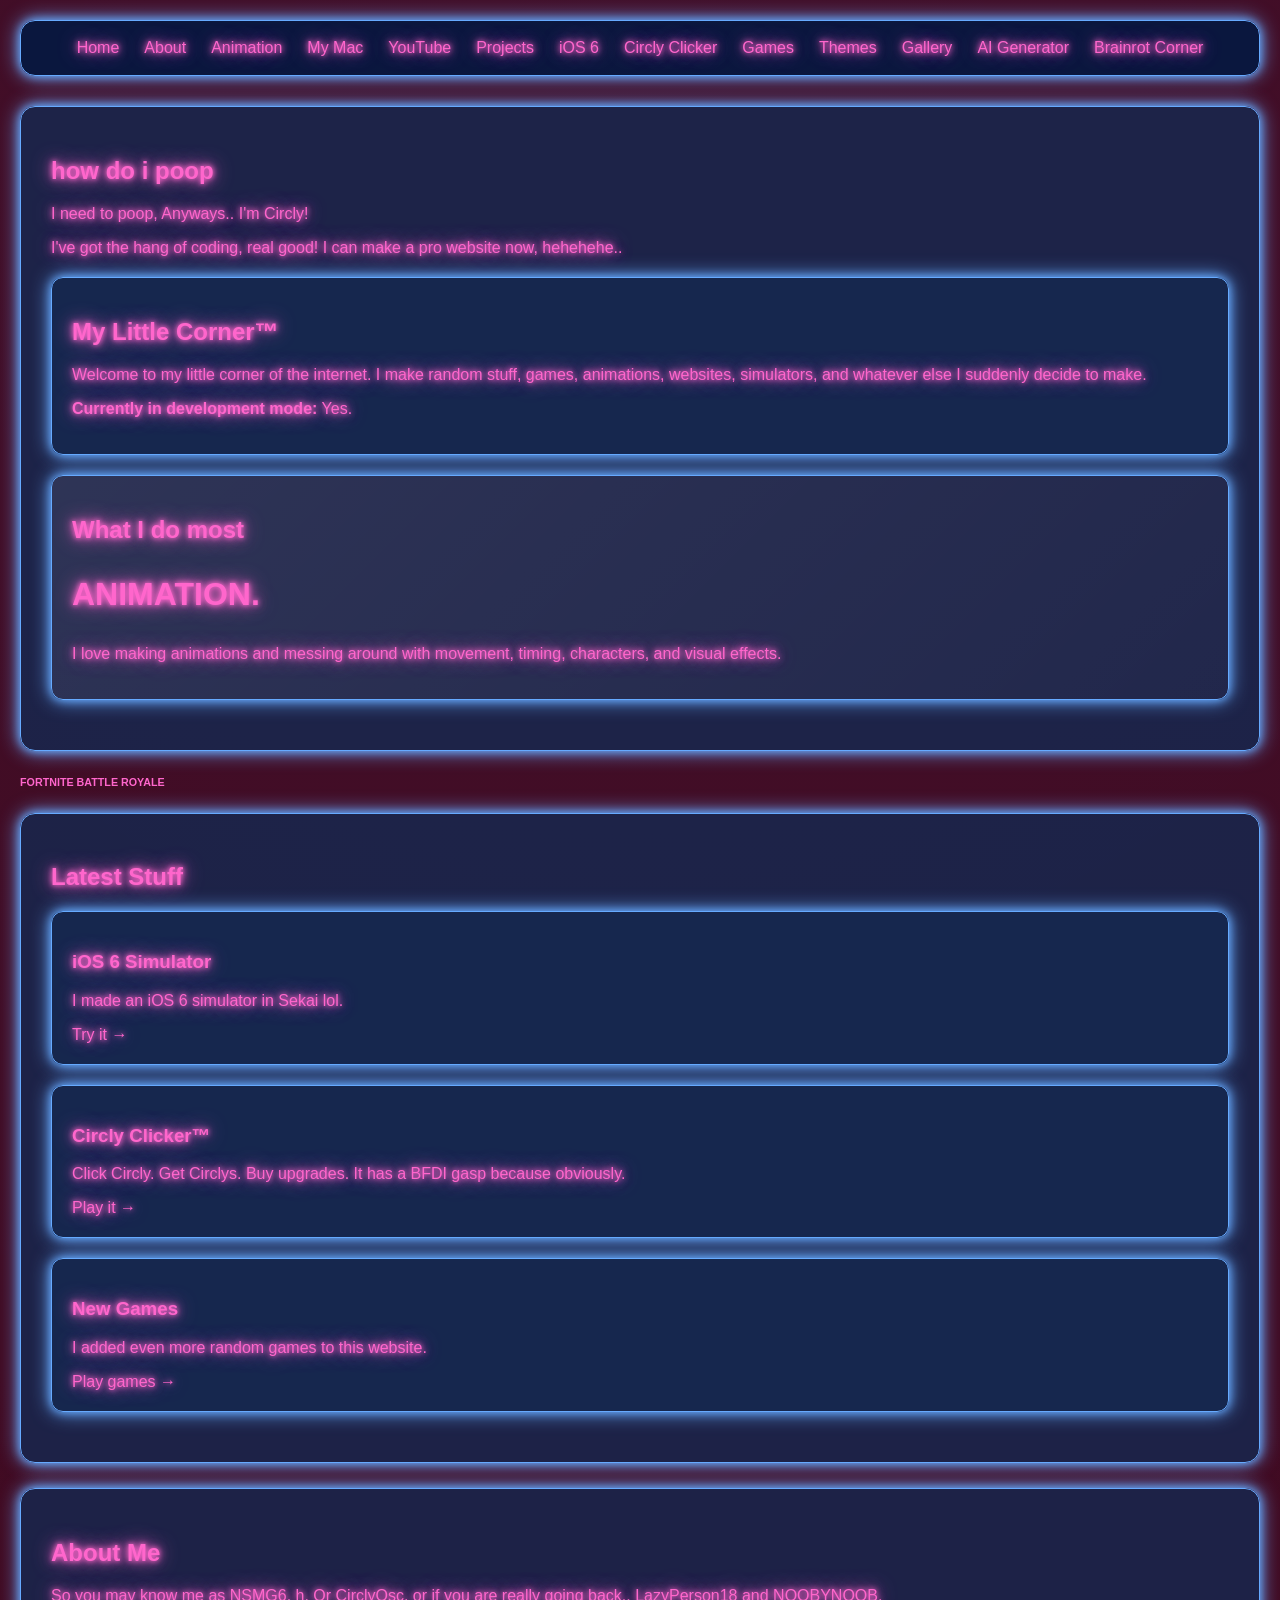
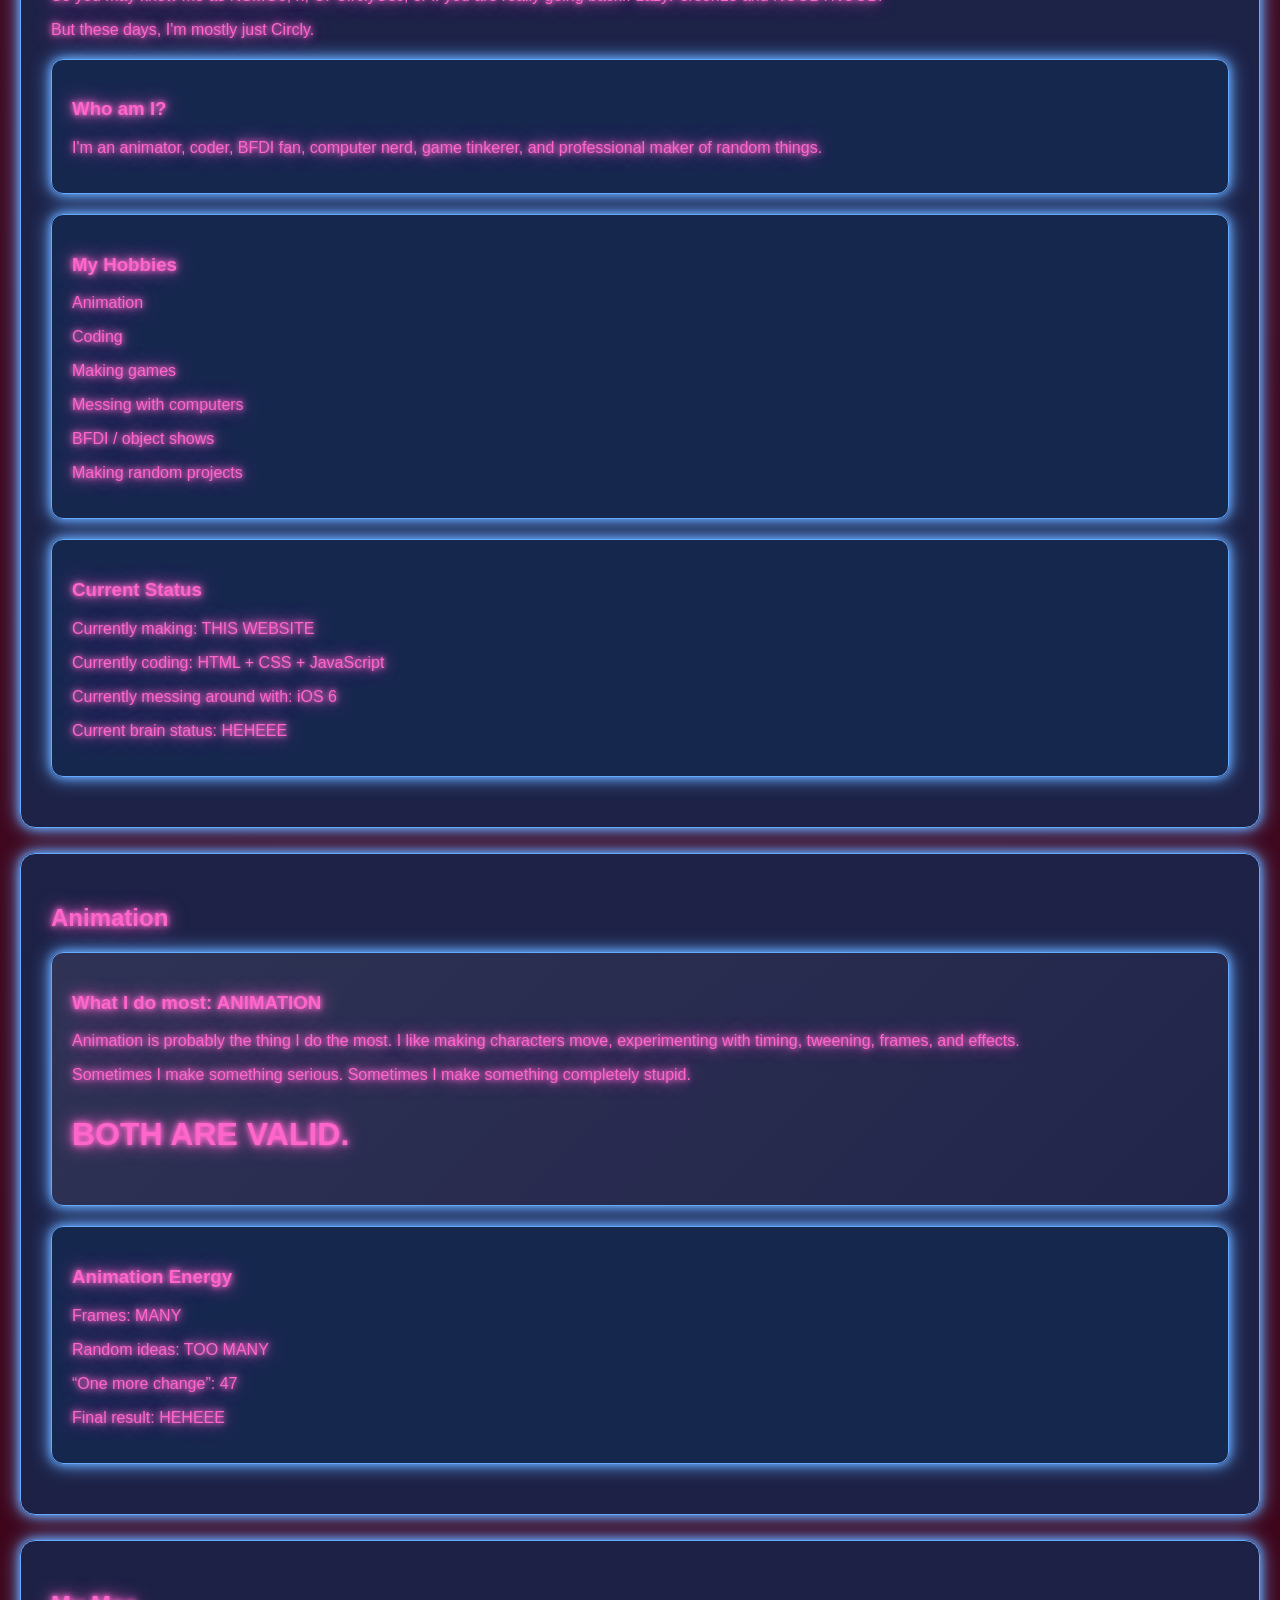
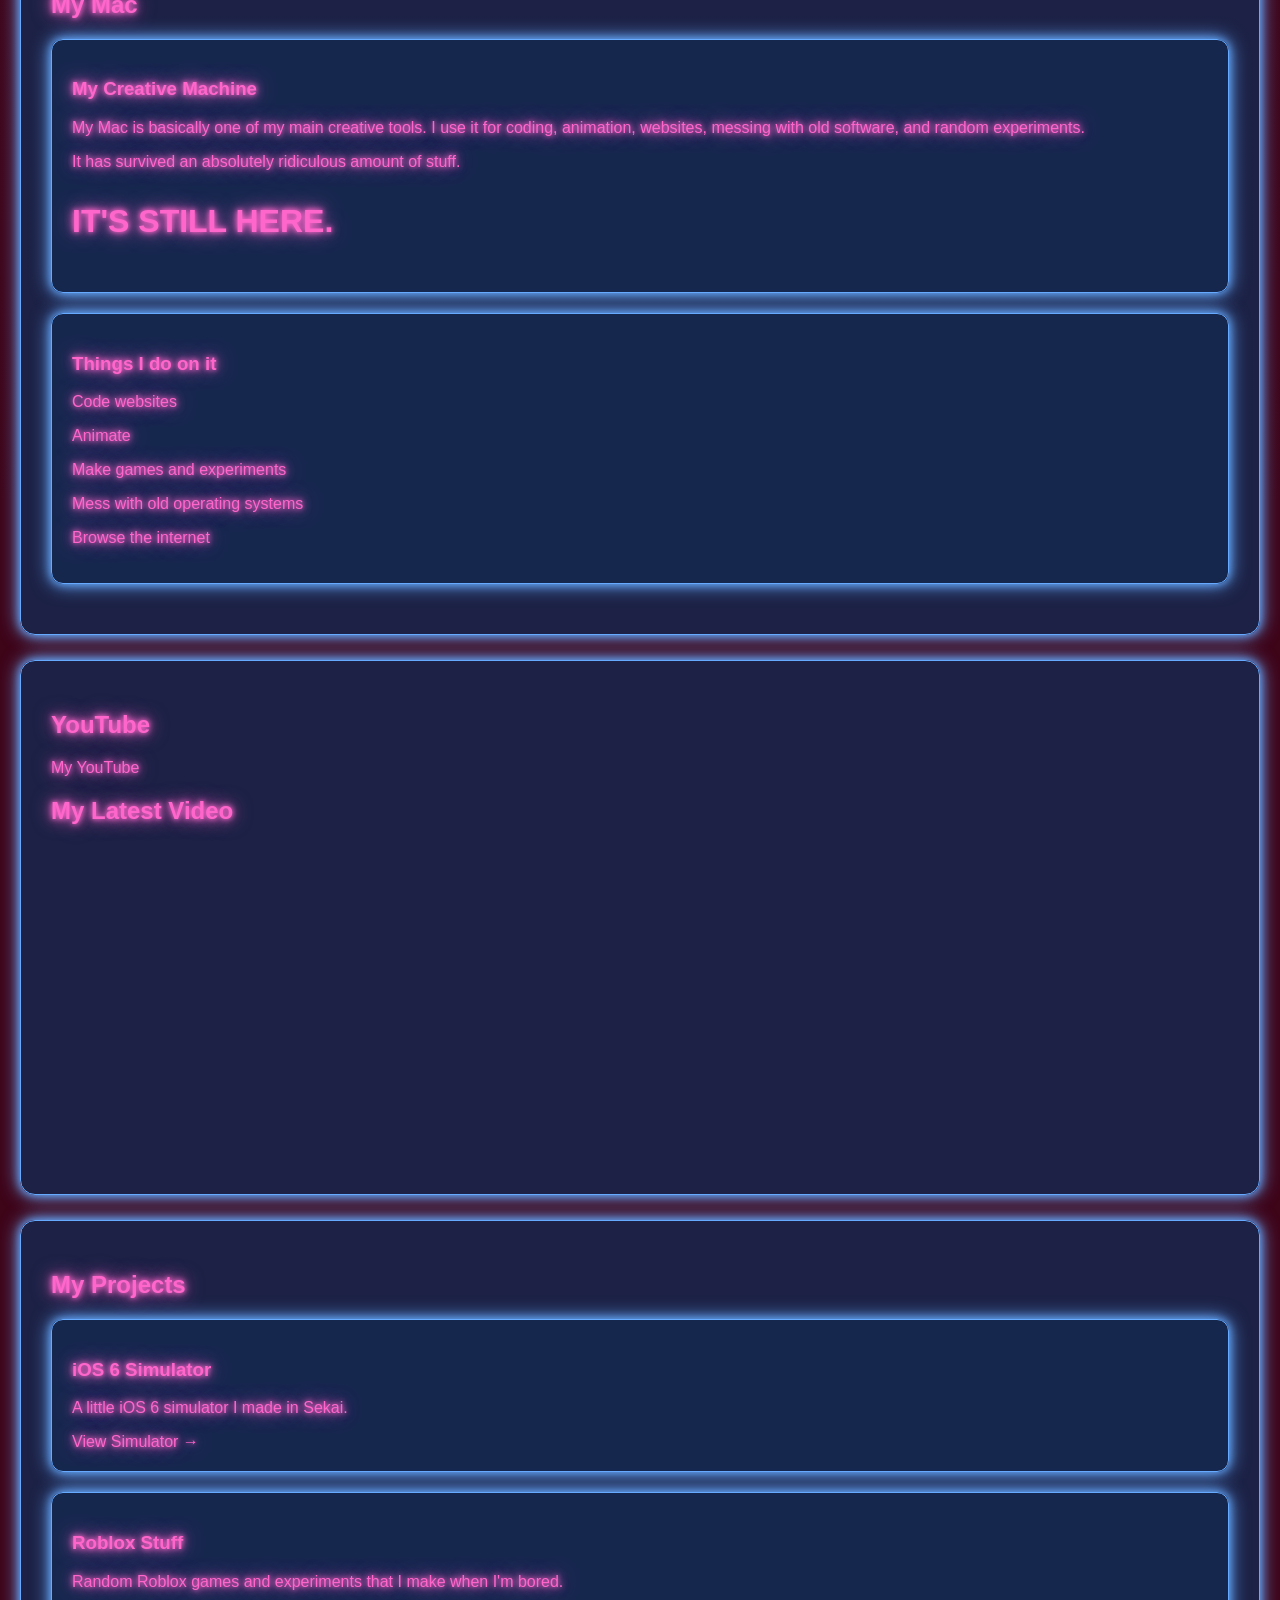
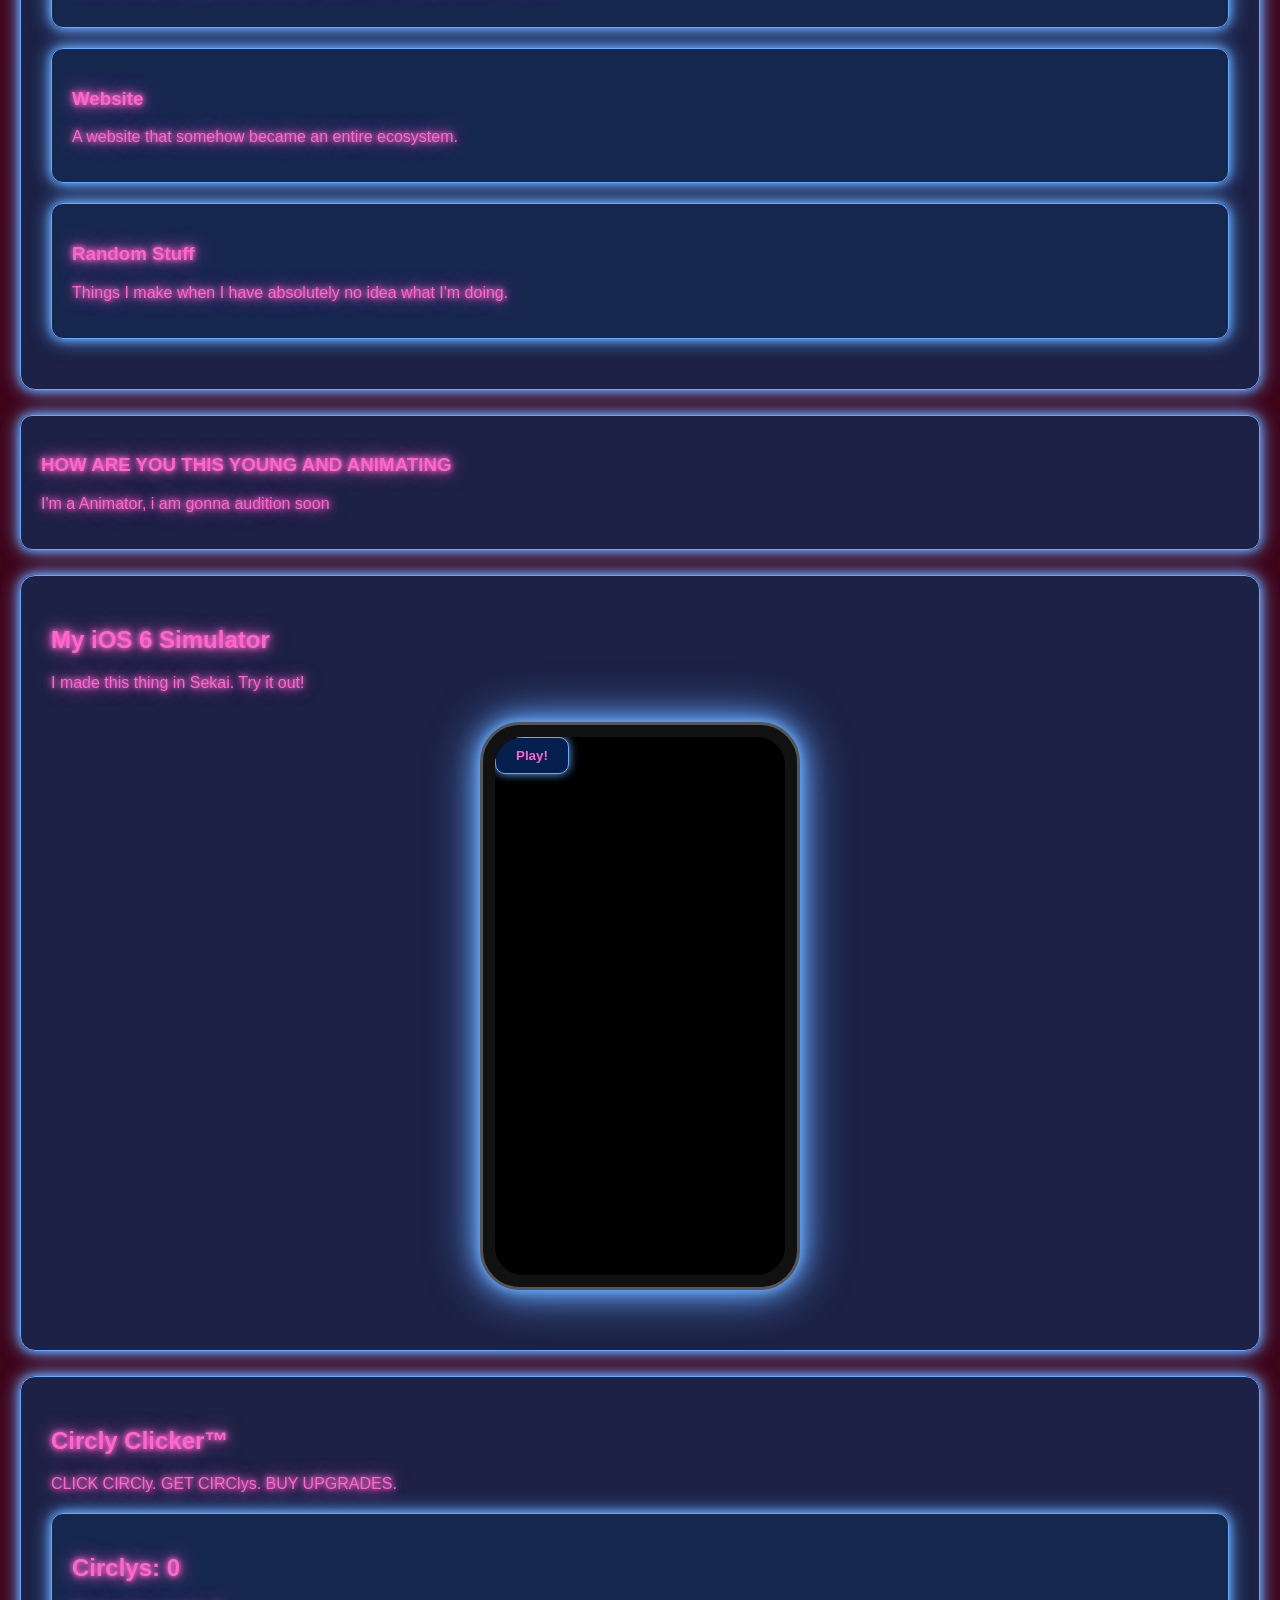
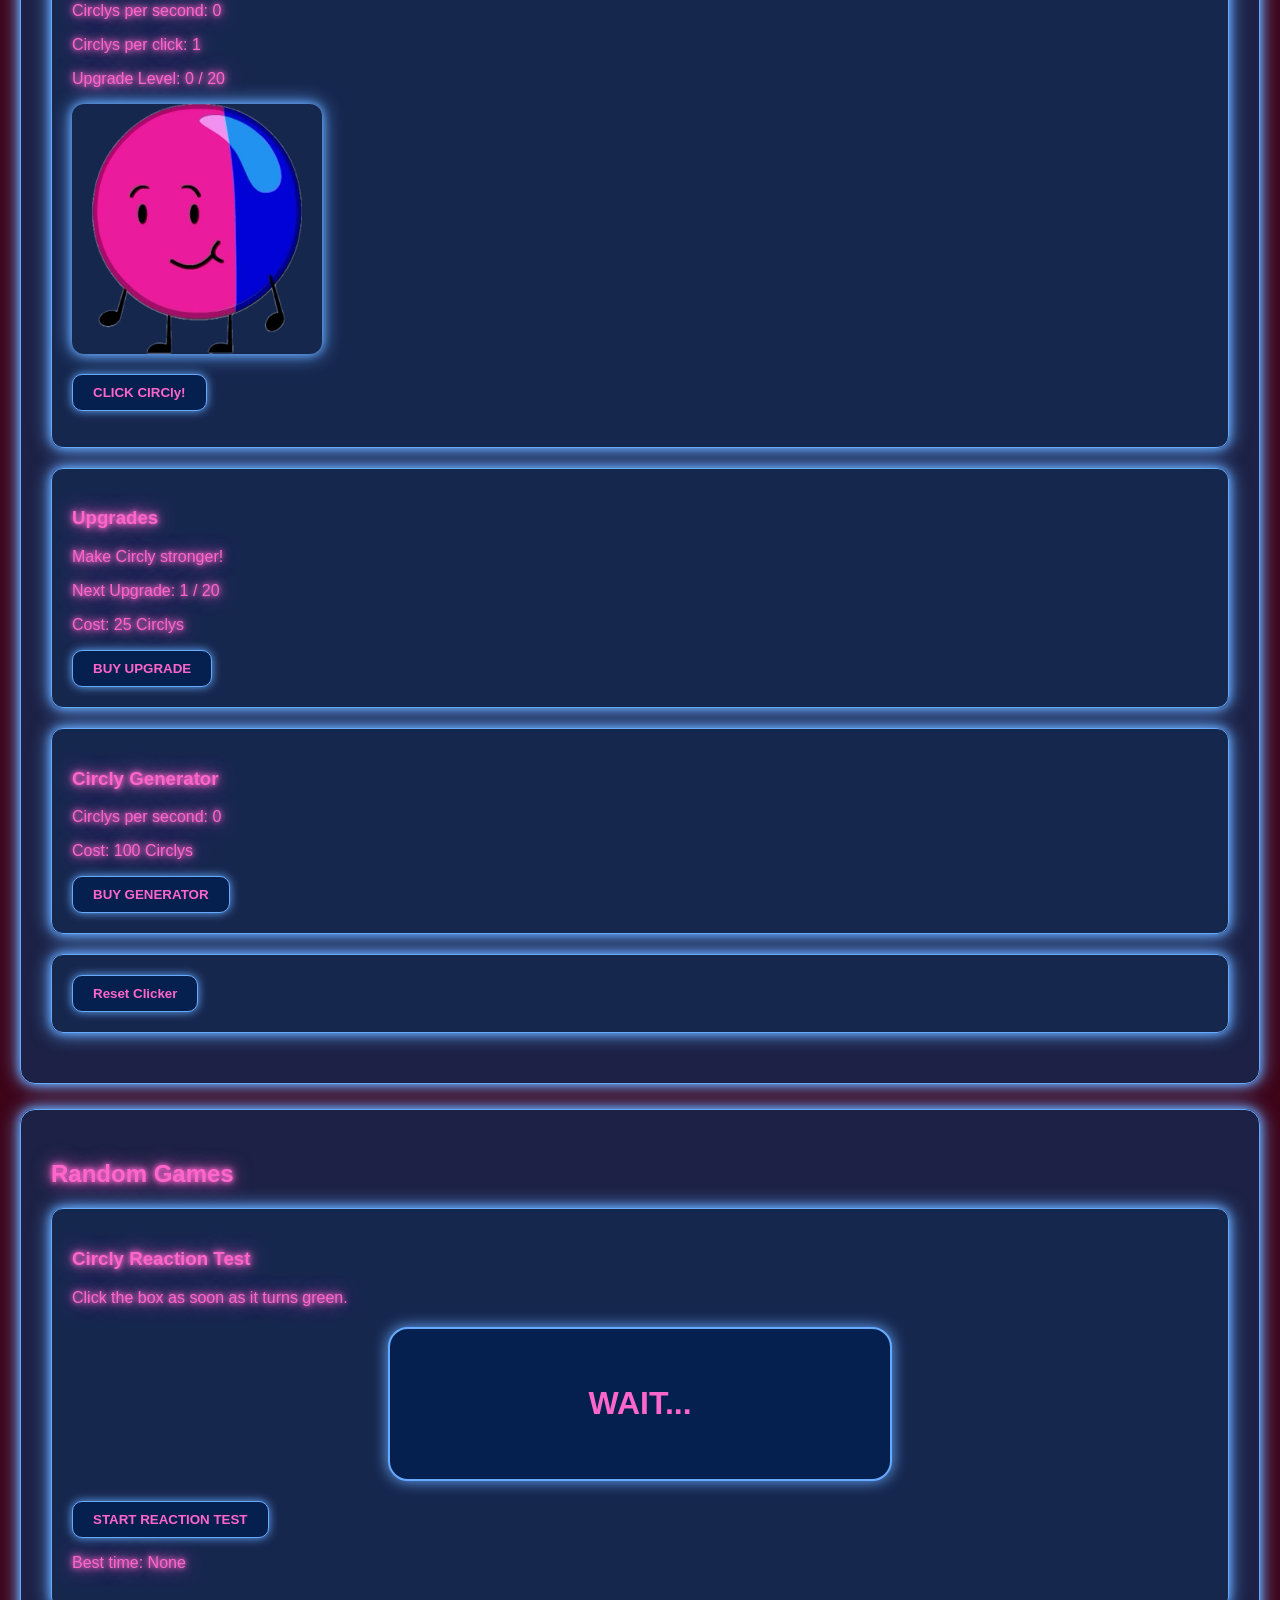
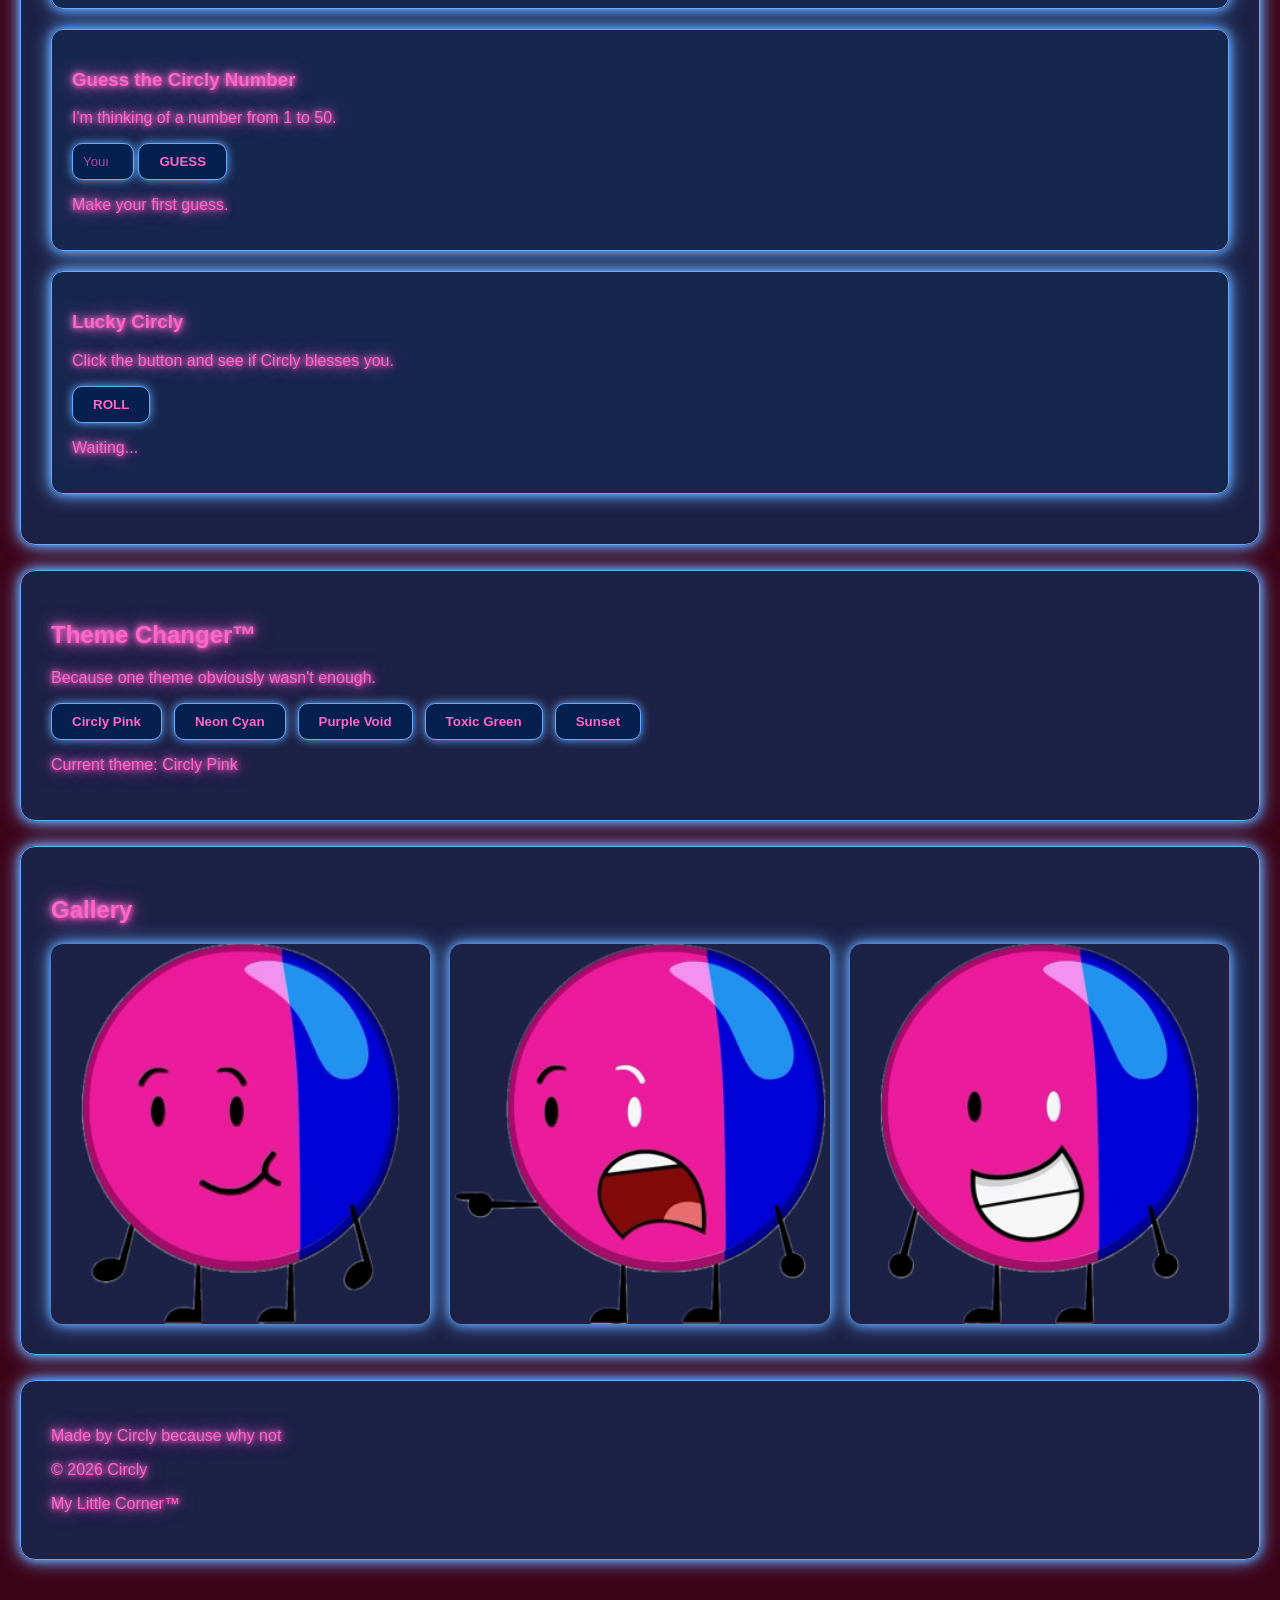
<file: index.html>
<!DOCTYPE html>
<html>

<head>
    <title>Circly™'s Site</title>
    <link type="text/css" rel="stylesheet" href="css/mything.css">
</head>

<body>

    <!-- Navigation -->

    <nav>
        <a href="#home">Home</a>
        <a href="#about">About</a>
        <a href="#animation">Animation</a>
        <a href="#mac">My Mac</a>
        <a href="#youtube">YouTube</a>
        <a href="#projects">Projects</a>
        <a href="#ios6">iOS 6</a>
        <a href="#clicker">Circly Clicker</a>
        <a href="#games">Games</a>
        <a href="#themes">Themes</a>
        <a href="#gallery">Gallery</a>
        <a href="aigen.html">AI Generator</a>
        <a href="brainrotcorner.html">Brainrot Corner</a>
    </nav>


    <!-- Home -->

    <section id="home">

        <h1>how do i poop</h1>

        <p>
            I need to poop, Anyways.. I'm Circly!
        </p>

        <p>
            I've got the hang of coding, real good!
            I can make a pro website now, hehehehe..
        </p>

        <div class="card">

            <h2>My Little Corner™</h2>

            <p>
                Welcome to my little corner of the internet.
                I make random stuff, games, animations, websites,
                simulators, and whatever else I suddenly decide to make.
            </p>

            <p>
                <strong>Currently in development mode:</strong>
                Yes.
            </p>

        </div>

        <div class="card highlight-card">

            <h2>What I do most</h2>

            <p class="big-text">
                ANIMATION.
            </p>

            <p>
                I love making animations and messing around with
                movement, timing, characters, and visual effects.
            </p>

        </div>

    </section>

    <h6>FORTNITE BATTLE ROYALE</h6>

    <!-- Latest Stuff -->

    <section id="latest">

        <h2>Latest Stuff</h2>

        <div class="card">

            <h3>iOS 6 Simulator</h3>

            <p>
                I made an iOS 6 simulator in Sekai lol.
            </p>

            <a href="#ios6">
                Try it →
            </a>

        </div>


        <div class="card">

            <h3>Circly Clicker™</h3>

            <p>
                Click Circly. Get Circlys. Buy upgrades.
                It has a BFDI gasp because obviously.
            </p>

            <a href="#clicker">
                Play it →
            </a>

        </div>


        <div class="card">

            <h3>New Games</h3>

            <p>
                I added even more random games to this website.
            </p>

            <a href="#games">
                Play games →
            </a>

        </div>

    </section>


    <!-- About -->

    <section id="about">

        <h2>About Me</h2>

        <p>
            So you may know me as NSMG6, h, Or CirclyOsc,
            or if you are really going back.. LazyPerson18 and NOOBYNOOB.
        </p>

        <p>
            But these days, I'm mostly just Circly.
        </p>


        <div class="card">

            <h3>Who am I?</h3>

            <p>
                I'm an animator, coder, BFDI fan, computer nerd,
                game tinkerer, and professional maker of random things.
            </p>

        </div>


        <div class="card">

            <h3>My Hobbies</h3>

            <p>Animation</p>
            <p>Coding</p>
            <p>Making games</p>
            <p>Messing with computers</p>
            <p>BFDI / object shows</p>
            <p>Making random projects</p>

        </div>


        <div class="card">

            <h3>Current Status</h3>

            <p>
                Currently making:
                <span>THIS WEBSITE</span>
            </p>

            <p>
                Currently coding:
                <span>HTML + CSS + JavaScript</span>
            </p>

            <p>
                Currently messing around with:
                <span>iOS 6</span>
            </p>

            <p>
                Current brain status:
                <span>HEHEEE</span>
            </p>

        </div>

    </section>


    <!-- Animation -->

    <section id="animation">

        <h2>Animation</h2>

        <div class="card highlight-card">

            <h3>What I do most: ANIMATION</h3>

            <p>
                Animation is probably the thing I do the most.
                I like making characters move, experimenting with
                timing, tweening, frames, and effects.
            </p>

            <p>
                Sometimes I make something serious.
                Sometimes I make something completely stupid.
            </p>

            <p class="big-text">
                BOTH ARE VALID.
            </p>

        </div>


        <div class="card">

            <h3>Animation Energy</h3>

            <p>Frames: MANY</p>
            <p>Random ideas: TOO MANY</p>
            <p>“One more change”: 47</p>
            <p>Final result: HEHEEE</p>

        </div>

    </section>


    <!-- My Mac -->

    <section id="mac">

        <h2>My Mac</h2>

        <div class="card">

            <h3>My Creative Machine</h3>

            <p>
                My Mac is basically one of my main creative tools.
                I use it for coding, animation, websites,
                messing with old software, and random experiments.
            </p>

            <p>
                It has survived an absolutely ridiculous amount of
                stuff.
            </p>

            <p class="big-text">
                IT'S STILL HERE.
            </p>

        </div>


        <div class="card">

            <h3>Things I do on it</h3>

            <p>Code websites</p>
            <p>Animate</p>
            <p>Make games and experiments</p>
            <p>Mess with old operating systems</p>
            <p>Browse the internet</p>

        </div>

    </section>


    <!-- YouTube -->

    <section id="youtube">

        <h2>YouTube</h2>

        <p>
            <a
                href="https://youtube.com/@LazyPerson18"
                target="_blank">
                My YouTube
            </a>
        </p>

        <h2>My Latest Video</h2>

        <iframe
            width="560"
            height="315"
            src="https://www.youtube.com/embed/BAD6EVmV7z8"
            title="My latest YouTube video"
            frameborder="0"
            allowfullscreen>
        </iframe>

    </section>


    <!-- Projects -->

    <section id="projects">

        <h2>My Projects</h2>


        <div class="card">

            <h3>iOS 6 Simulator</h3>

            <p>
                A little iOS 6 simulator I made in Sekai.
            </p>

            <a href="#ios6">
                View Simulator →
            </a>

        </div>


        <div class="card">

            <h3>Roblox Stuff</h3>

            <p>
                Random Roblox games and experiments
                that I make when I'm bored.
            </p>

        </div>


        <div class="card">

            <h3>Website</h3>

            <p>
                A website that somehow became an entire ecosystem.
            </p>

        </div>


        <div class="card">

            <h3>Random Stuff</h3>

            <p>
                Things I make when I have absolutely
                no idea what I'm doing.
            </p>

        </div>

    </section>

            <div class="card">

            <h3>HOW ARE YOU THIS YOUNG AND ANIMATING</h3>

            <p>
               I'm a Animator, i am gonna audition soon
            </p>

        </div>

    </section>

    <!-- iOS 6 Simulator -->

    <section id="ios6">

        <h2>My iOS 6 Simulator</h2>

        <p>
            I made this thing in Sekai. Try it out!
        </p>


        <div class="iphone-frame">

            <div class="iphone-screen" id="iphone-screen">

                <button onclick="startIOS6()">
                    Play!
                </button>

            </div>

        </div>

    </section>


    <!-- Circly Clicker -->

    <section id="clicker">

        <h2>Circly Clicker™</h2>

        <p>
            CLICK CIRCly. GET CIRClys. BUY UPGRADES.
        </p>


        <div class="card">

            <h2 id="circlyCount">
                Circlys: 0
            </h2>

            <p id="cps">
                Circlys per second: 0
            </p>

            <p id="clickPower">
                Circlys per click: 1
            </p>

            <p id="upgradeLevel">
                Upgrade Level: 0 / 20
            </p>


            <img
                id="circlyClicker"
                src="images/circly.png"
                alt="Click Circly!"
                title="CLICK ME!">


            <p>
                <button onclick="clickCircly()">
                    CLICK CIRCly!
                </button>
            </p>

        </div>


        <!-- Upgrades -->

        <div class="card">

            <h3>Upgrades</h3>

            <p>
                Make Circly stronger!
            </p>

            <p>
                Next Upgrade:
                <span id="upgradeNumber">1</span> / 20
            </p>

            <p>
                Cost:
                <span id="upgradeCost">25</span>
                Circlys
            </p>

            <button onclick="buyUpgrade()">
                BUY UPGRADE
            </button>

        </div>


        <!-- Generator -->

        <div class="card">

            <h3>Circly Generator</h3>

            <p>
                Circlys per second:
                <span id="generatorDisplay">0</span>
            </p>

            <p>
                Cost:
                <span id="generatorCost">100</span>
                Circlys
            </p>

            <button onclick="buyGenerator()">
                BUY GENERATOR
            </button>

        </div>


        <div class="card">

            <button onclick="resetClicker()">
                Reset Clicker
            </button>

        </div>

    </section>


    <!-- Games -->

    <section id="games">

        <h2>Random Games</h2>


        <div class="card">

            <h3>Circly Reaction Test</h3>

            <p>
                Click the box as soon as it turns green.
            </p>

            <div
                id="reactionBox"
                class="reaction-box">

                WAIT...

            </div>

            <button onclick="startReactionTest()">
                START REACTION TEST
            </button>

            <p id="reactionResult">
                Best time: None
            </p>

        </div>


        <div class="card">

            <h3>Guess the Circly Number</h3>

            <p>
                I'm thinking of a number from 1 to 50.
            </p>

            <input
                id="guessInput"
                type="number"
                min="1"
                max="50"
                placeholder="Your guess">

            <button onclick="guessNumber()">
                GUESS
            </button>

            <p id="guessResult">
                Make your first guess.
            </p>

        </div>


        <div class="card">

            <h3>Lucky Circly</h3>

            <p>
                Click the button and see if Circly blesses you.
            </p>

            <button onclick="luckyCircly()">
                ROLL
            </button>

            <p id="luckyResult">
                Waiting...
            </p>

        </div>

    </section>


    <!-- Themes -->

    <section id="themes">

        <h2>Theme Changer™</h2>

        <p>
            Because one theme obviously wasn't enough.
        </p>

        <div class="theme-grid">

            <button onclick="setTheme('circly')">
                Circly Pink
            </button>

            <button onclick="setTheme('cyan')">
                Neon Cyan
            </button>

            <button onclick="setTheme('purple')">
                Purple Void
            </button>

            <button onclick="setTheme('green')">
                Toxic Green
            </button>

            <button onclick="setTheme('sunset')">
                Sunset
            </button>

        </div>

        <p id="themeStatus">
            Current theme: Circly Pink
        </p>

    </section>


    <!-- Gallery -->

    <section id="gallery">

        <h2>Gallery</h2>

        <div class="gallery">

            <img
                src="images/circly.png"
                alt="Circly's picture">

            <img
                src="images/circly2.png"
                alt="Circly 2">

            <img
                src="images/circly3.png"
                alt="Circly 3">

        </div>

    </section>


    <!-- Footer -->

    <section>

        <p>
            Made by Circly because why not
        </p>

        <p>
            © 2026 Circly
        </p>

        <p>
            My Little Corner™
        </p>

    </section>


    <script>

        /* =========================
           iOS 6 SIMULATOR
           ========================= */

        function startIOS6() {

            const screen =
                document.getElementById("iphone-screen");

            screen.innerHTML = `
                <iframe
                    src="https://link.prod.sekai.chat/S778gd"
                    frameborder="0"
                    allowfullscreen>
                </iframe>
            `;
        }


        /* =========================
           CIRCLY CLICKER
           ========================= */

        let circlys =
            Number(localStorage.getItem("circlys")) || 0;

        let clickPower =
            Number(localStorage.getItem("clickPower")) || 1;

        let cps =
            Number(localStorage.getItem("cps")) || 0;

        let upgradeLevel =
            Number(localStorage.getItem("upgradeLevel")) || 0;

        let upgradeCost =
            Number(localStorage.getItem("upgradeCost")) || 25;

        let generatorCost =
            Number(localStorage.getItem("generatorCost")) || 100;

        let circlyUpgraded =
            localStorage.getItem("circlyUpgraded") === "true";


        const upgradeSound =
            new Audio("sounds/BFDI_GASP!.ogg");


        function getIdleImage() {

            return circlyUpgraded
                ? "images/circly2.png"
                : "images/circly.png";
        }


        function saveGame() {

            localStorage.setItem("circlys", circlys);
            localStorage.setItem("clickPower", clickPower);
            localStorage.setItem("cps", cps);
            localStorage.setItem("upgradeLevel", upgradeLevel);
            localStorage.setItem("upgradeCost", upgradeCost);
            localStorage.setItem("generatorCost", generatorCost);
            localStorage.setItem(
                "circlyUpgraded",
                circlyUpgraded
            );
        }


        function updateClicker() {

            document.getElementById("circlyCount")
                .textContent =
                "Circlys: " +
                Math.floor(circlys);

            document.getElementById("cps")
                .textContent =
                "Circlys per second: " +
                cps;

            document.getElementById("clickPower")
                .textContent =
                "Circlys per click: " +
                clickPower;

            document.getElementById("upgradeLevel")
                .textContent =
                "Upgrade Level: " +
                upgradeLevel +
                " / 20";

            document.getElementById("upgradeNumber")
                .textContent =
                Math.min(upgradeLevel + 1, 20);

            document.getElementById("upgradeCost")
                .textContent =
                upgradeCost;

            document.getElementById("generatorCost")
                .textContent =
                generatorCost;

            document.getElementById("generatorDisplay")
                .textContent =
                cps;

            document.getElementById("circlyClicker")
                .src =
                getIdleImage();

            saveGame();
        }


        const circlyImage =
            document.getElementById("circlyClicker");


        function pressCircly() {

            circlyImage.src =
                "images/circly3.png";

            circlyImage.classList.add(
                "circly-pressed"
            );
        }


        function releaseCircly() {

            circlyImage.src =
                getIdleImage();

            circlyImage.classList.remove(
                "circly-pressed"
            );

            circlyImage.classList.remove(
                "circly-release"
            );

            void circlyImage.offsetWidth;

            circlyImage.classList.add(
                "circly-release"
            );
        }


        circlyImage.addEventListener(
            "mousedown",
            pressCircly
        );

        circlyImage.addEventListener(
            "mouseup",
            releaseCircly
        );

        circlyImage.addEventListener(
            "mouseleave",
            releaseCircly
        );

        circlyImage.addEventListener(
            "touchstart",
            pressCircly
        );

        circlyImage.addEventListener(
            "touchend",
            releaseCircly
        );


        function clickCircly() {

            circlys += clickPower;

            releaseCircly();

            updateClicker();
        }


        function buyUpgrade() {

            if (upgradeLevel >= 20) {

                alert(
                    "MAX CIRCly UPGRADE REACHED!"
                );

                return;
            }


            if (circlys < upgradeCost) {

                alert(
                    "You don't have enough Circlys!"
                );

                return;
            }


            circlys -= upgradeCost;

            upgradeLevel += 1;

            clickPower +=
                upgradeLevel * 2;

            circlyUpgraded = true;


            upgradeSound.currentTime = 0;

            upgradeSound.play().catch(() => {});


            upgradeCost =
                Math.floor(
                    upgradeCost * 1.7
                );

            updateClicker();
        }


        function buyGenerator() {

            if (circlys < generatorCost) {

                alert(
                    "You don't have enough Circlys!"
                );

                return;
            }


            circlys -= generatorCost;

            cps += 1;

            generatorCost =
                Math.floor(
                    generatorCost * 1.8
                );

            updateClicker();
        }


        setInterval(
            function() {

                circlys += cps;

                updateClicker();

            },
            1000
        );


        function resetClicker() {

            const confirmed =
                confirm(
                    "Are you sure you want to reset ALL your Circlys?"
                );

            if (!confirmed) {
                return;
            }


            circlys = 0;
            clickPower = 1;
            cps = 0;
            upgradeLevel = 0;
            upgradeCost = 25;
            generatorCost = 100;
            circlyUpgraded = false;

            updateClicker();
        }


        updateClicker();


        /* =========================
           REACTION TEST
           ========================= */

        let reactionReady = false;
        let reactionStart = 0;
        let reactionTimer = null;

        let bestReaction =
            Number(
                localStorage.getItem(
                    "bestReaction"
                )
            ) || Infinity;


        const reactionBox =
            document.getElementById(
                "reactionBox"
            );


        reactionBox.addEventListener(
            "click",
            function() {

                if (!reactionReady) {
                    return;
                }

                const time =
                    Date.now() -
                    reactionStart;

                reactionReady = false;

                reactionBox.classList.remove(
                    "reaction-ready"
                );

                reactionBox.textContent =
                    time + " ms";


                if (time < bestReaction) {

                    bestReaction = time;

                    localStorage.setItem(
                        "bestReaction",
                        bestReaction
                    );

                    document.getElementById(
                        "reactionResult"
                    ).textContent =
                        "NEW BEST: " +
                        time +
                        " ms!";

                } else {

                    document.getElementById(
                        "reactionResult"
                    ).textContent =
                        "Time: " +
                        time +
                        " ms | Best: " +
                        bestReaction +
                        " ms";
                }
            }
        );


        function startReactionTest() {

            reactionReady = false;

            reactionBox.textContent =
                "WAIT...";

            reactionBox.classList.remove(
                "reaction-ready"
            );


            const delay =
                1000 +
                Math.random() * 3000;


            clearTimeout(
                reactionTimer
            );


            reactionTimer =
                setTimeout(
                    function() {

                        reactionReady = true;

                        reactionStart =
                            Date.now();

                        reactionBox.textContent =
                            "CLICK!";

                        reactionBox.classList.add(
                            "reaction-ready"
                        );

                    },
                    delay
                );
        }


        if (
            bestReaction !== Infinity
        ) {

            document.getElementById(
                "reactionResult"
            ).textContent =
                "Best time: " +
                bestReaction +
                " ms";
        }


        /* =========================
           GUESS THE NUMBER
           ========================= */

        let secretNumber =
            Math.floor(
                Math.random() * 50
            ) + 1;

        let guesses = 0;


        function guessNumber() {

            const input =
                document.getElementById(
                    "guessInput"
                );

            const result =
                document.getElementById(
                    "guessResult"
                );

            const guess =
                Number(input.value);


            if (
                !Number.isInteger(guess) ||
                guess < 1 ||
                guess > 50
            ) {

                result.textContent =
                    "Enter a whole number from 1 to 50.";

                return;
            }


            guesses += 1;


            if (guess === secretNumber) {

                result.textContent =
                    "YOU GOT IT in " +
                    guesses +
                    " guesses!";

                secretNumber =
                    Math.floor(
                        Math.random() * 50
                    ) + 1;

                guesses = 0;

            } else if (
                guess < secretNumber
            ) {

                result.textContent =
                    "Too low!";

            } else {

                result.textContent =
                    "Too high!";
            }
        }



        /* =========================
           LUCKY CIRCLY
           ========================= */

        function luckyCircly() {

            const results = [

                "CIRCly BLESSES YOU.",
                "You found nothing. HEHEEE.",
                "COSMIC BROWNIE LUCK.",
                "BFDI ENERGY ACQUIRED.",
                "YOU ARE EXTREMELY LUCKY.",
                "Circly looked at you and left.",
                "NEURONS +10.",
                "You have been granted MAXIMUM SILLY.",
                "The universe said yes.",
                "The universe said absolutely not."

            ];


            const result =
                results[
                    Math.floor(
                        Math.random() *
                        results.length
                    )
                ];


            document.getElementById(
                "luckyResult"
            ).textContent =
                result;
        }


        /* =========================
           WORKING THEME CHANGER
           ========================= */

        const themes = {

            circly: {
                background: "#3e0418",
                text: "#ff66cc",
                accent: "#66aaff",
                panel: "rgba(20, 40, 80, 0.8)",
                nav: "rgba(5, 25, 65, 0.9)",
                button: "#051f4e",
                name: "Circly Pink"
            },

            cyan: {
                background: "#031f2d",
                text: "#62f5ff",
                accent: "#00d9ff",
                panel: "rgba(5, 45, 65, 0.82)",
                nav: "rgba(3, 28, 45, 0.95)",
                button: "#062f45",
                name: "Neon Cyan"
            },

            purple: {
                background: "#16052f",
                text: "#d68cff",
                accent: "#a66cff",
                panel: "rgba(45, 20, 80, 0.82)",
                nav: "rgba(25, 8, 50, 0.95)",
                button: "#29104d",
                name: "Purple Void"
            },

            green: {
                background: "#071f13",
                text: "#65ff9c",
                accent: "#32ff7e",
                panel: "rgba(15, 55, 35, 0.82)",
                nav: "rgba(5, 30, 18, 0.95)",
                button: "#0c4126",
                name: "Toxic Green"
            },

            sunset: {
                background: "#35130b",
                text: "#ffb05c",
                accent: "#ff6b8a",
                panel: "rgba(75, 30, 20, 0.82)",
                nav: "rgba(50, 18, 10, 0.95)",
                button: "#59200f",
                name: "Sunset"
            }

        };


        function setTheme(themeName) {

            const theme =
                themes[themeName];

            if (!theme) {
                return;
            }


            document.documentElement.style.setProperty(
                "--theme-background",
                theme.background
            );

            document.documentElement.style.setProperty(
                "--theme-text",
                theme.text
            );

            document.documentElement.style.setProperty(
                "--theme-accent",
                theme.accent
            );

            document.documentElement.style.setProperty(
                "--theme-panel",
                theme.panel
            );

            document.documentElement.style.setProperty(
                "--theme-nav",
                theme.nav
            );

            document.documentElement.style.setProperty(
                "--theme-button",
                theme.button
            );


            document.getElementById(
                "themeStatus"
            ).textContent =
                "Current theme: " +
                theme.name;


            localStorage.setItem(
                "circlyTheme",
                themeName
            );
        }


        const savedTheme =
            localStorage.getItem(
                "circlyTheme"
            ) || "circly";


        setTheme(savedTheme);

    </script>

</body>

</html>
</file>
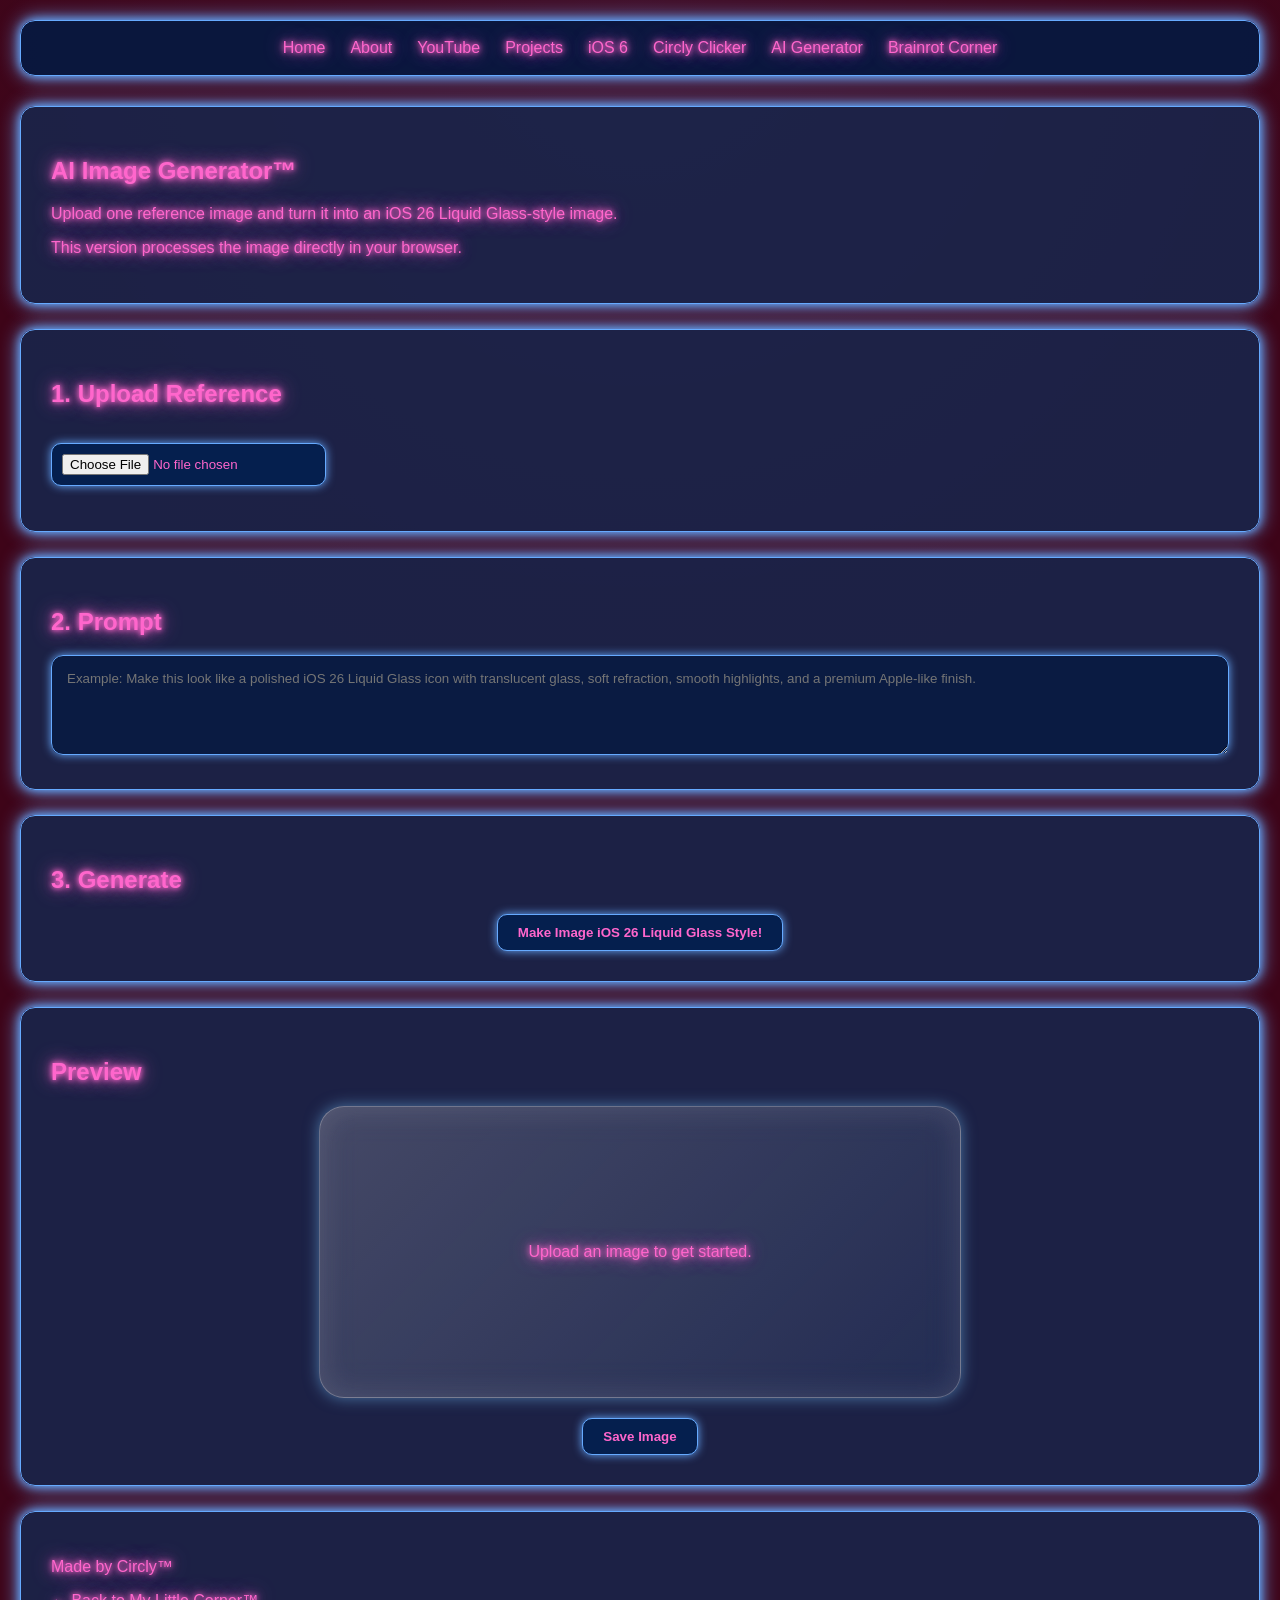
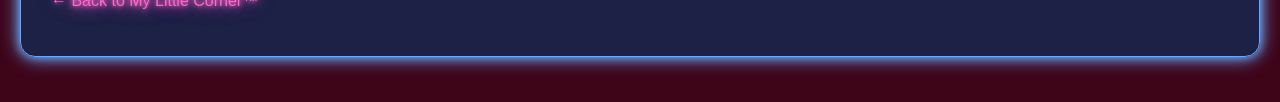
<file: aigen.html>
<!DOCTYPE html>
<html>

<head>

    <title>Circly™ AI Image Generator</title>

    <link
        type="text/css"
        rel="stylesheet"
        href="css/mything.css">

    <style>

        .ai-preview {
            width: 100%;
            max-width: 600px;
            min-height: 250px;

            display: flex;
            align-items: center;
            justify-content: center;

            margin: 20px auto;

            padding: 20px;

            background:
                linear-gradient(
                    135deg,
                    rgba(255,255,255,0.18),
                    rgba(120,180,255,0.08)
                );

            border: 1px solid rgba(255,255,255,0.3);

            border-radius: 25px;

            box-shadow:
                0 0 15px rgba(120,200,255,0.5),
                inset 0 0 30px rgba(255,255,255,0.12);

            backdrop-filter: blur(18px);
            -webkit-backdrop-filter: blur(18px);

            overflow: hidden;
        }

        #previewImage {
            display: none;

            max-width: 100%;
            max-height: 500px;

            border-radius: 20px;

            box-shadow:
                0 0 20px rgba(120,210,255,0.7);

            transition: all 0.3s ease;
        }

        .liquid-glass {
            filter:
                saturate(1.15)
                contrast(1.05)
                brightness(1.06);

            box-shadow:
                0 0 20px rgba(120,220,255,0.7),
                0 0 45px rgba(100,160,255,0.35),
                inset 0 0 25px rgba(255,255,255,0.25);

            backdrop-filter:
                blur(4px)
                saturate(1.2);

            -webkit-backdrop-filter:
                blur(4px)
                saturate(1.2);
        }

        #prompt {
            width: 100%;
            box-sizing: border-box;
            resize: vertical;

            min-height: 100px;

            background: rgba(5,25,65,0.8);

            color: #ff66cc;

            font-family:
                'Inter',
                sans-serif;

            border: 1px solid #66aaff;

            border-radius: 12px;

            padding: 15px;

            box-shadow:
                0 0 10px #66aaff;
        }

        #imageUpload {
            margin: 15px 0;
        }

        .ai-buttons {
            display: flex;
            gap: 15px;
            flex-wrap: wrap;
            justify-content: center;
        }

    </style>

</head>


<body>

    <nav>

        <a href="index.html">
            Home
        </a>

        <a href="index.html#about">
            About
        </a>

        <a href="index.html#youtube">
            YouTube
        </a>

        <a href="index.html#projects">
            Projects
        </a>

        <a href="index.html#ios6">
            iOS 6
        </a>

        <a href="index.html#clicker">
            Circly Clicker
        </a>

        <a href="aigen.html">
            AI Generator
        </a>

        <a href="brainrotcorner/">
            Brainrot Corner
        </a>

    </nav>


    <section>

        <h1>AI Image Generator™</h1>

        <p>
            Upload one reference image and turn it into an
            iOS 26 Liquid Glass-style image.
        </p>

        <p>
            This version processes the image directly in your browser.
        </p>

    </section>


    <section>

        <h2>1. Upload Reference</h2>

        <input
            id="imageUpload"
            type="file"
            accept="image/png,image/jpeg,image/webp">

    </section>


    <section>

        <h2>2. Prompt</h2>

        <textarea
            id="prompt"
            placeholder="Example: Make this look like a polished iOS 26 Liquid Glass icon with translucent glass, soft refraction, smooth highlights, and a premium Apple-like finish."></textarea>

    </section>


    <section>

        <h2>3. Generate</h2>

        <div class="ai-buttons">

            <button onclick="makeLiquidGlass()">
                Make Image iOS 26 Liquid Glass Style!
            </button>

        </div>

    </section>


    <section>

        <h2>Preview</h2>

        <div class="ai-preview">

            <p id="previewText">
                Upload an image to get started.
            </p>

            <img
                id="previewImage"
                alt="Generated preview">

        </div>

        <div class="ai-buttons">

            <button
                id="saveButton"
                onclick="saveImage()"
                disabled>

                Save Image

            </button>

        </div>

    </section>


    <section>

        <p>
            Made by Circly™
        </p>

        <p>
            <a href="index.html">
                ← Back to My Little Corner™
            </a>
        </p>

    </section>


    <script>

        let uploadedImage = null;

        let generatedCanvas = null;


        const fileInput =
            document.getElementById("imageUpload");

        const previewImage =
            document.getElementById("previewImage");

        const previewText =
            document.getElementById("previewText");

        const saveButton =
            document.getElementById("saveButton");


        fileInput.addEventListener(
            "change",
            function(event) {

                const file =
                    event.target.files[0];

                if (!file) {
                    return;
                }

                const reader =
                    new FileReader();

                reader.onload =
                    function(e) {

                        uploadedImage =
                            new Image();

                        uploadedImage.onload =
                            function() {

                                previewImage.src =
                                    e.target.result;

                                previewImage.style.display =
                                    "block";

                                previewText.style.display =
                                    "none";

                                saveButton.disabled =
                                    false;

                            };

                        uploadedImage.src =
                            e.target.result;

                    };

                reader.readAsDataURL(file);

            }
        );


        function makeLiquidGlass() {

            if (!uploadedImage) {

                alert(
                    "Upload an image first!"
                );

                return;
            }


            const canvas =
                document.createElement("canvas");

            const ctx =
                canvas.getContext("2d");


            const maxSize = 1600;

            let width =
                uploadedImage.naturalWidth;

            let height =
                uploadedImage.naturalHeight;


            if (width > maxSize) {

                const ratio =
                    maxSize / width;

                width =
                    Math.floor(width * ratio);

                height =
                    Math.floor(height * ratio);

            }


            if (height > maxSize) {

                const ratio =
                    maxSize / height;

                width =
                    Math.floor(width * ratio);

                height =
                    Math.floor(height * ratio);

            }


            canvas.width =
                width;

            canvas.height =
                height;


            /* Base image */

            ctx.drawImage(
                uploadedImage,
                0,
                0,
                width,
                height
            );


            /*
             * Liquid-glass tint.
             */

            const gradient =
                ctx.createLinearGradient(
                    0,
                    0,
                    width,
                    height
                );


            gradient.addColorStop(
                0,
                "rgba(255,255,255,0.30)"
            );

            gradient.addColorStop(
                0.35,
                "rgba(180,220,255,0.08)"
            );

            gradient.addColorStop(
                1,
                "rgba(90,150,255,0.18)"
            );


            ctx.globalCompositeOperation =
                "screen";

            ctx.fillStyle =
                gradient;

            ctx.fillRect(
                0,
                0,
                width,
                height
            );


            /*
             * Soft highlight.
             */

            const highlight =
                ctx.createRadialGradient(
                    width * 0.25,
                    height * 0.2,
                    0,
                    width * 0.25,
                    height * 0.2,
                    Math.max(width, height) * 0.55
                );


            highlight.addColorStop(
                0,
                "rgba(255,255,255,0.32)"
            );

            highlight.addColorStop(
                1,
                "rgba(255,255,255,0)"
            );


            ctx.fillStyle =
                highlight;

            ctx.fillRect(
                0,
                0,
                width,
                height
            );


            /*
             * Gloss strip.
             */

            const gloss =
                ctx.createLinearGradient(
                    0,
                    0,
                    width,
                    height
                );


            gloss.addColorStop(
                0,
                "rgba(255,255,255,0.25)"
            );

            gloss.addColorStop(
                0.2,
                "rgba(255,255,255,0)"
            );

            gloss.addColorStop(
                0.8,
                "rgba(255,255,255,0)"
            );

            gloss.addColorStop(
                1,
                "rgba(160,210,255,0.20)"
            );


            ctx.fillStyle =
                gloss;

            ctx.fillRect(
                0,
                0,
                width,
                height
            );


            ctx.globalCompositeOperation =
                "source-over";


            generatedCanvas =
                canvas;


            previewImage.src =
                canvas.toDataURL(
                    "image/png"
                );


            previewImage.classList.add(
                "liquid-glass"
            );

            previewImage.style.display =
                "block";

            previewText.style.display =
                "none";

            saveButton.disabled =
                false;

        }


        function saveImage() {

            if (!generatedCanvas) {

                return;

            }


            const link =
                document.createElement("a");

            link.download =
                "circly-liquid-glass.png";

            link.href =
                generatedCanvas.toDataURL(
                    "image/png"
                );

            link.click();

        }

    </script>

</body>

</html>
</file>
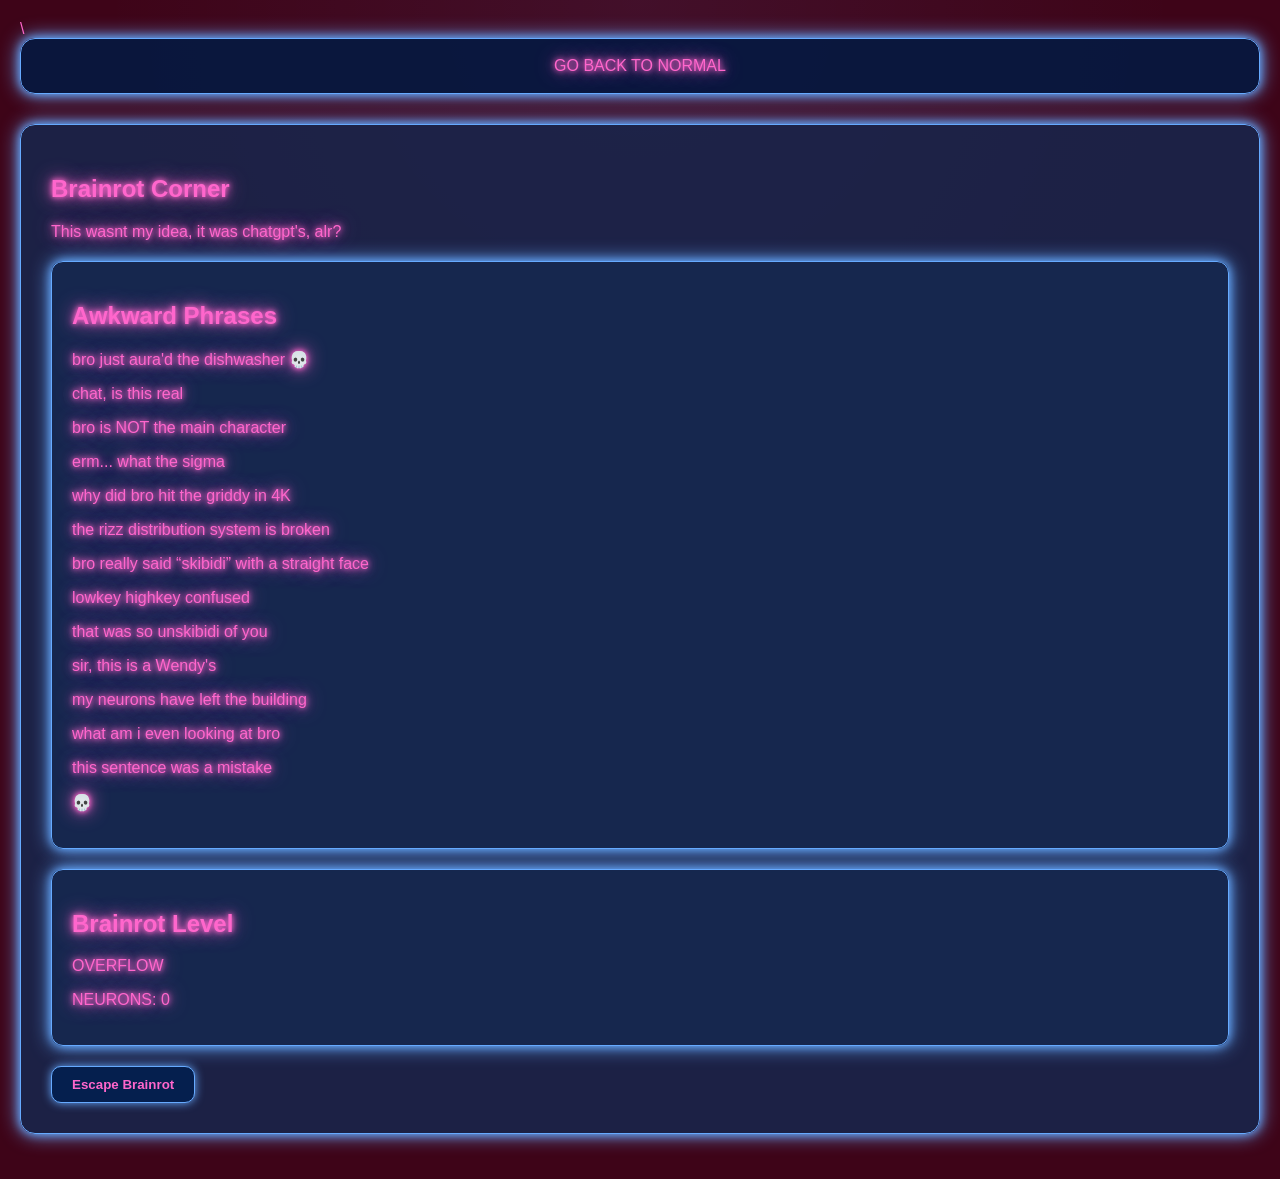
<file: brainrotcorner.html>
\<!DOCTYPE html>
<html>

<head>
    <title>Brainrot Corner</title>
    <link type="text/css" rel="stylesheet" href="../css/mything.css">
</head>

<body>

    <nav>
        <a href="https://wogaga5.github.io/CirclyOSC-s-Site/">
            GO BACK TO NORMAL
        </a>
    </nav>

    <section>

        <h1>Brainrot Corner</h1>

        <p>
            This wasnt my idea, it was chatgpt's, alr?
        </p>

        <div class="card">

            <h2>Awkward Phrases</h2>

            <p>bro just aura'd the dishwasher 💀</p>

            <p>chat, is this real</p>

            <p>bro is NOT the main character</p>

            <p>erm... what the sigma</p>

            <p>why did bro hit the griddy in 4K</p>

            <p>the rizz distribution system is broken</p>

            <p>bro really said “skibidi” with a straight face</p>

            <p>lowkey highkey confused</p>

            <p>that was so unskibidi of you</p>

            <p>sir, this is a Wendy's</p>

            <p>my neurons have left the building</p>

            <p>what am i even looking at bro</p>

            <p>this sentence was a mistake</p>

            <p>💀</p>

        </div>

        <div class="card">

            <h2>Brainrot Level</h2>

            <p>OVERFLOW</p>

            <p>
                <span>NEURONS: 0</span>
            </p>

        </div>

        <a href="https://wogaga5.github.io/CirclyOSC-s-Site/">
            <button>Escape Brainrot</button>
        </a>

    </section>

</body>

</html>
</file>
<file: css/mything.css>
@font-face {

    font-family:
        'Indie';

    src:
        url('../fonts/indie.ttf')
        format('truetype');

}

/* =========================
   THEME VARIABLES
   ========================= */

:root {

    --theme-background: #3e0418;
    --theme-text: #ff66cc;
    --theme-accent: #66aaff;
    --theme-panel: rgba(20, 40, 80, 0.8);
    --theme-nav: rgba(5, 25, 65, 0.9);
    --theme-button: #051f4e;

}


/* =========================
   GLOBAL
   ========================= */

html {
    scroll-behavior: smooth;
}


body {

    background:
        radial-gradient(
            circle at top,
            rgba(120, 150, 255, 0.08),
            transparent 40%
        ),
        var(--theme-background);

    color:
        var(--theme-text);

    font-family:
        'Inter',
        sans-serif;

    margin:
        0;

    padding:
        20px;

    min-height:
        100vh;

    transition:
        background 0.35s ease,
        color 0.35s ease;

}


/* =========================
   GLOWING TEXT
   ========================= */

h1,
h2,
h3,
p,
span,
a {

    color:
        var(--theme-text);

    text-shadow:
        0 0 5px var(--theme-text),
        0 0 10px var(--theme-text),
        0 0 20px var(--theme-text);

}


/* =========================
   LINKS
   ========================= */

a {

    text-decoration:
        none;

    display:
        inline-block;

    transition:
        all 0.2s ease;

}


a:hover {

    color:
        var(--theme-accent);

    text-shadow:
        0 0 5px var(--theme-accent),
        0 0 10px var(--theme-accent),
        0 0 20px var(--theme-accent),
        0 0 40px var(--theme-accent);

    transform:
        scale(1.1);

}


/* =========================
   NAVIGATION
   ========================= */

nav {

    display:
        flex;

    justify-content:
        center;

    align-items:
        center;

    gap:
        25px;

    flex-wrap:
        wrap;

    background:
        var(--theme-nav);

    border:
        1px solid var(--theme-accent);

    border-radius:
        15px;

    padding:
        18px;

    margin-bottom:
        30px;

    box-shadow:
        0 0 10px var(--theme-accent),
        0 0 20px var(--theme-accent);

}


/* =========================
   SECTIONS
   ========================= */

section {

    background:
        var(--theme-panel);

    border:
        1px solid var(--theme-accent);

    border-radius:
        15px;

    padding:
        30px;

    margin:
        25px 0;

    box-shadow:
        0 0 10px var(--theme-accent),
        0 0 20px var(--theme-accent);

    transition:
        all 0.3s ease;

}


section:hover {

    box-shadow:
        0 0 15px var(--theme-accent),
        0 0 30px var(--theme-accent),
        0 0 50px var(--theme-accent);

}


/* =========================
   CARDS
   ========================= */

.card {

    background:
        var(--theme-panel);

    border:
        1px solid var(--theme-accent);

    border-radius:
        12px;

    padding:
        20px;

    margin:
        20px 0;

    box-shadow:
        0 0 10px var(--theme-accent),
        0 0 20px var(--theme-accent);

    transition:
        all 0.3s ease;

}


.card:hover {

    transform:
        translateY(-5px);

    box-shadow:
        0 0 15px var(--theme-accent),
        0 0 30px var(--theme-accent),
        0 0 50px var(--theme-accent);

}


.highlight-card {

    background:
        linear-gradient(
            135deg,
            rgba(255,255,255,0.08),
            rgba(255,255,255,0.02)
        );

}


.big-text {

    font-size:
        2rem;

    font-weight:
        700;

}


/* =========================
   IMAGES
   ========================= */

img {

    max-width:
        100%;

    height:
        auto;

    border-radius:
        12px;

    box-shadow:
        0 0 10px var(--theme-accent),
        0 0 20px var(--theme-accent);

    transition:
        all 0.3s ease;

}


img:hover {

    transform:
        scale(1.03);

    box-shadow:
        0 0 15px var(--theme-accent),
        0 0 30px var(--theme-accent);

}


/* =========================
   BUTTONS
   ========================= */

button {

    background:
        var(--theme-button);

    color:
        var(--theme-text);

    font-family:
        'Inter',
        sans-serif;

    font-weight:
        700;

    border:
        1px solid var(--theme-accent);

    border-radius:
        10px;

    padding:
        10px 20px;

    cursor:
        pointer;

    box-shadow:
        0 0 10px var(--theme-accent);

    transition:
        all 0.2s ease;

}


button:hover {

    color:
        var(--theme-accent);

    border-color:
        var(--theme-accent);

    box-shadow:
        0 0 10px var(--theme-accent),
        0 0 20px var(--theme-accent),
        0 0 30px var(--theme-accent);

    transform:
        scale(1.05);

}


/* =========================
   INPUTS
   ========================= */

input {

    background:
        var(--theme-button);

    color:
        var(--theme-text);

    border:
        1px solid var(--theme-accent);

    border-radius:
        10px;

    padding:
        10px;

    font-family:
        'Inter',
        sans-serif;

    box-shadow:
        0 0 10px var(--theme-accent);

}


input::placeholder {

    color:
        var(--theme-text);

    opacity:
        0.65;

}


/* =========================
   iOS 6 SIMULATOR
   ========================= */

.iphone-frame {

    width:
        320px;

    height:
        568px;

    margin:
        30px auto;

    padding:
        12px;

    background:
        #111;

    border:
        3px solid #555;

    border-radius:
        40px;

    box-shadow:
        0 0 10px var(--theme-accent),
        0 0 25px var(--theme-accent),
        0 0 50px var(--theme-accent);

    box-sizing:
        border-box;

}


.iphone-screen {

    width:
        100%;

    height:
        100%;

    overflow:
        hidden;

    border-radius:
        28px;

    background:
        black;

}


.iphone-screen iframe {

    width:
        100%;

    height:
        100%;

    border:
        none;

}


/* =========================
   CIRCLY CLICKER
   ========================= */

#circlyClicker {

    cursor:
        pointer;

    max-width:
        250px;

    user-select:
        none;

    -webkit-user-drag:
        none;

}


.circly-pressed {

    transform:
        scale(
            0.82,
            0.72
        )
        rotate(
            -3deg
        ) !important;

}


.circly-release {

    animation:
        circlyBounce
        0.22s
        ease-out;

}


@keyframes circlyBounce {

    0% {

        transform:
            scale(
                0.82,
                0.72
            )
            rotate(
                -3deg
            );

    }

    45% {

        transform:
            scale(
                1.08,
                0.94
            )
            rotate(
                2deg
            );

    }

    75% {

        transform:
            scale(
                0.97,
                1.03
            )
            rotate(
                -1deg
            );

    }

    100% {

        transform:
            scale(
                1,
                1
            )
            rotate(
                0deg
            );

    }

}


/* =========================
   REACTION GAME
   ========================= */

.reaction-box {

    width:
        min(
            100%,
            500px
        );

    height:
        150px;

    margin:
        20px auto;

    display:
        flex;

    align-items:
        center;

    justify-content:
        center;

    border:
        2px solid var(--theme-accent);

    border-radius:
        20px;

    background:
        var(--theme-button);

    color:
        var(--theme-text);

    font-size:
        2rem;

    font-weight:
        700;

    box-shadow:
        0 0 15px var(--theme-accent);

    cursor:
        pointer;

    transition:
        all 0.15s ease;

}


.reaction-ready {

    background:
        #16a765 !important;

    color:
        white !important;

    box-shadow:
        0 0 20px #32ff9b !important;

}


/* =========================
   THEME BUTTONS
   ========================= */

.theme-grid {

    display:
        flex;

    flex-wrap:
        wrap;

    gap:
        12px;

}


/* =========================
   GALLERY
   ========================= */

.gallery {

    display:
        grid;

    grid-template-columns:
        repeat(
            auto-fit,
            minmax(
                180px,
                1fr
            )
        );

    gap:
        20px;

}


.gallery img {

    width:
        100%;

    box-sizing:
        border-box;

}


/* =========================
   MOBILE
   ========================= */

@media (max-width: 600px) {

    body {
        padding:
            10px;
    }

    nav {

        flex-direction:
            column;

        gap:
            15px;

    }

    section {

        padding:
            20px;

    }

    iframe {

        max-width:
            100%;

    }

    .iphone-frame {

        width:
            min(
                320px,
                90vw
            );

    }

}
</file>
